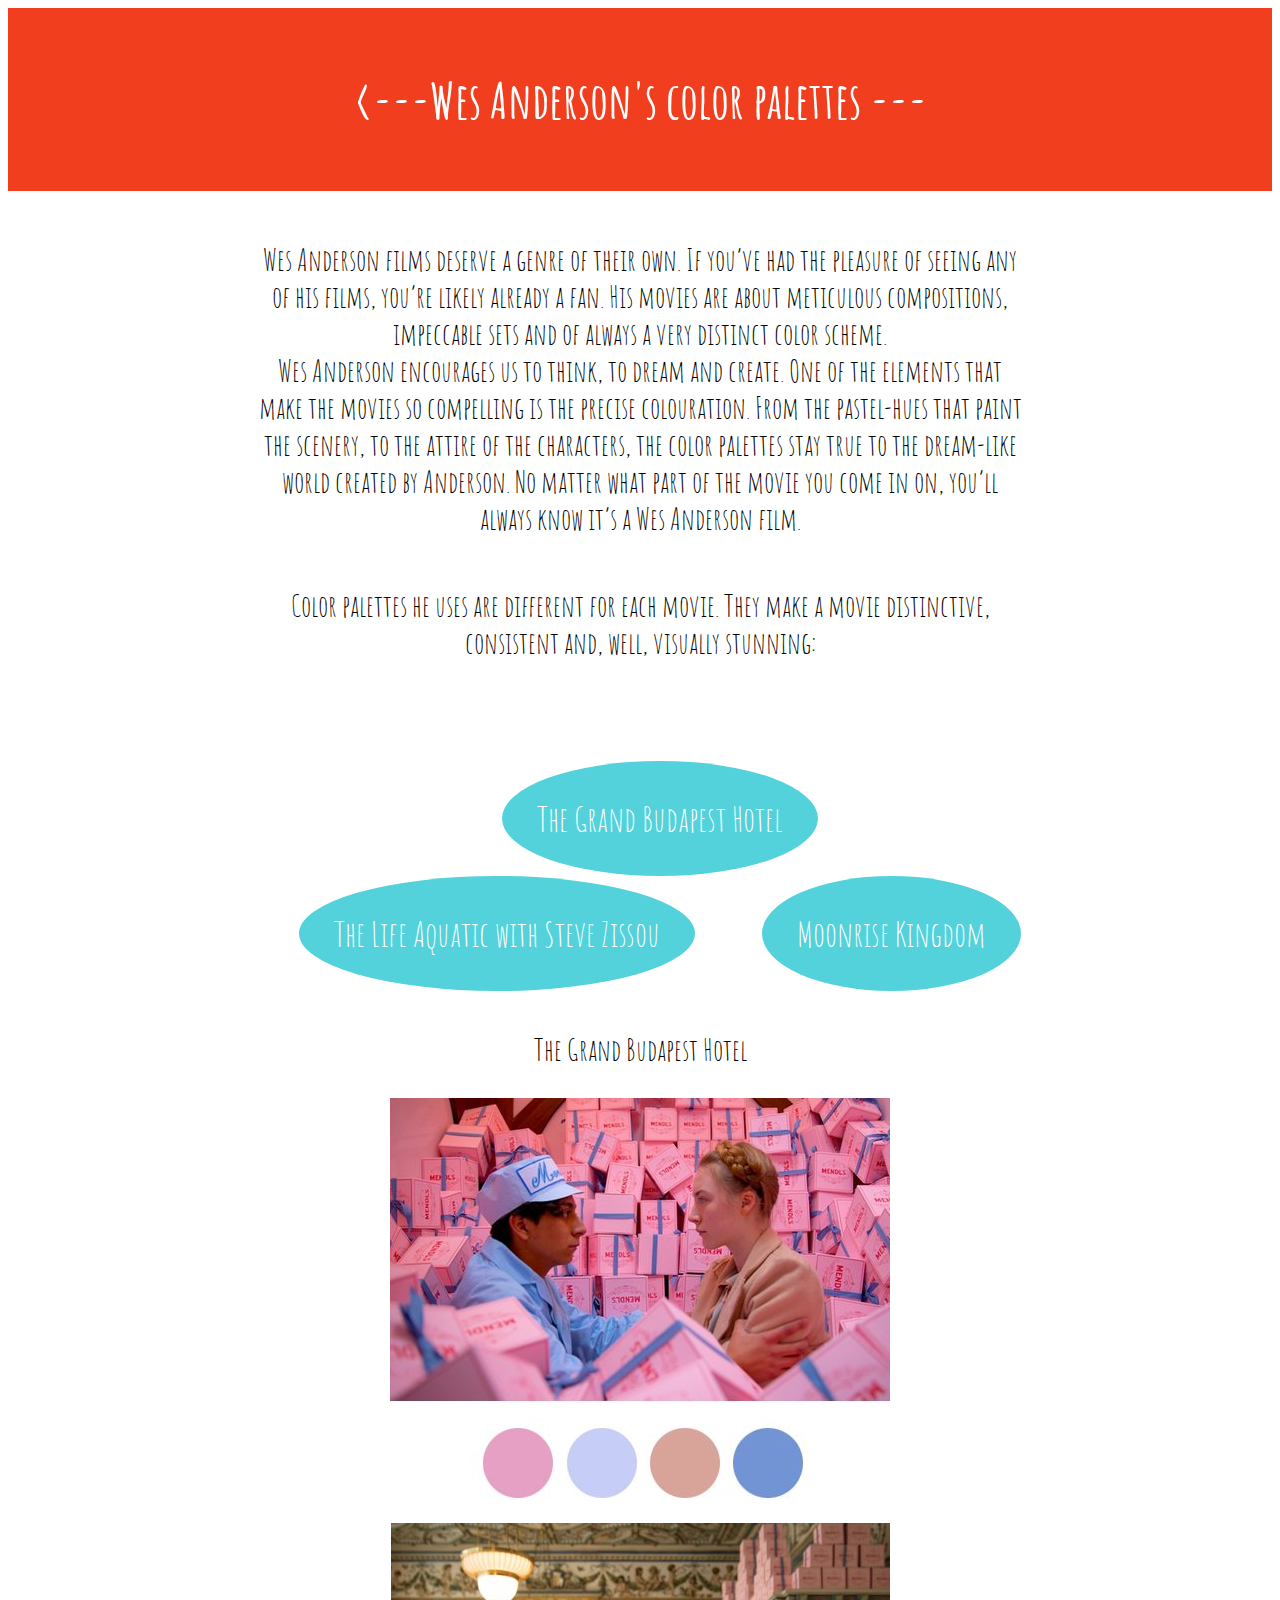
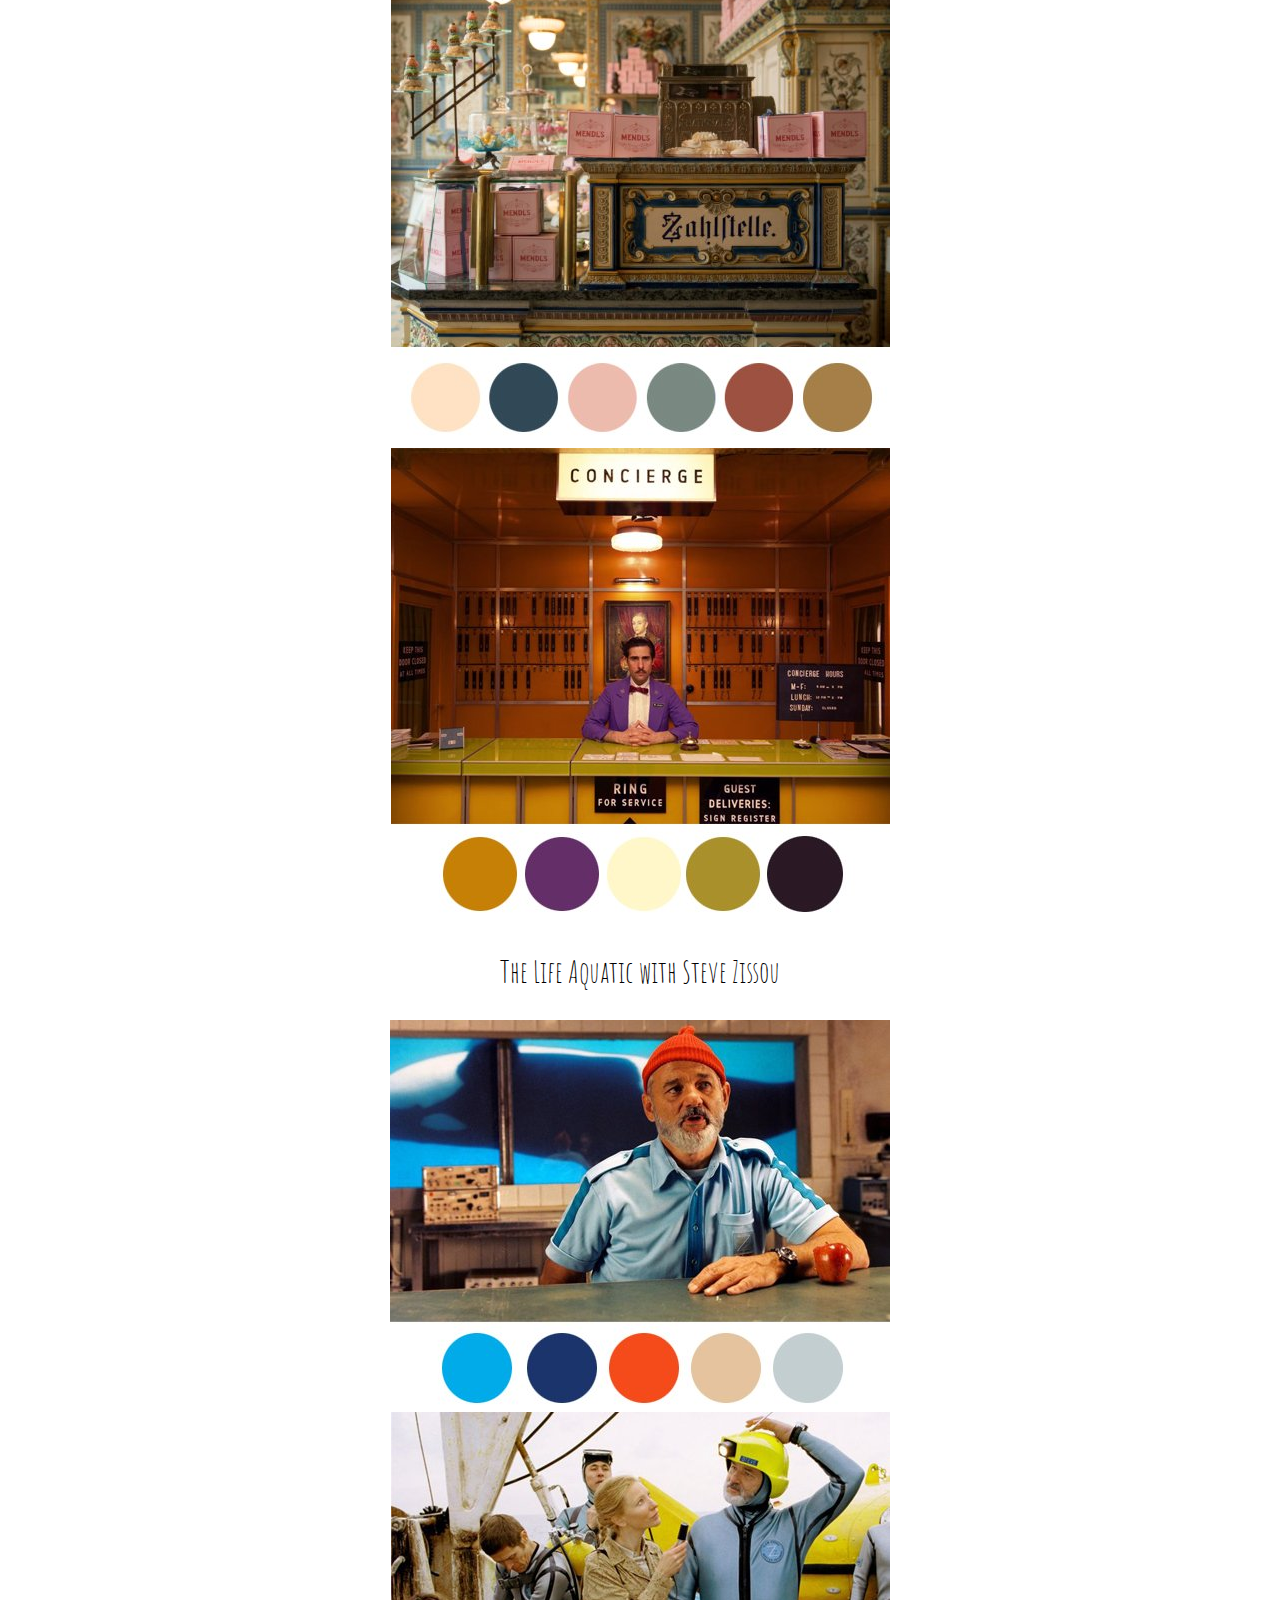
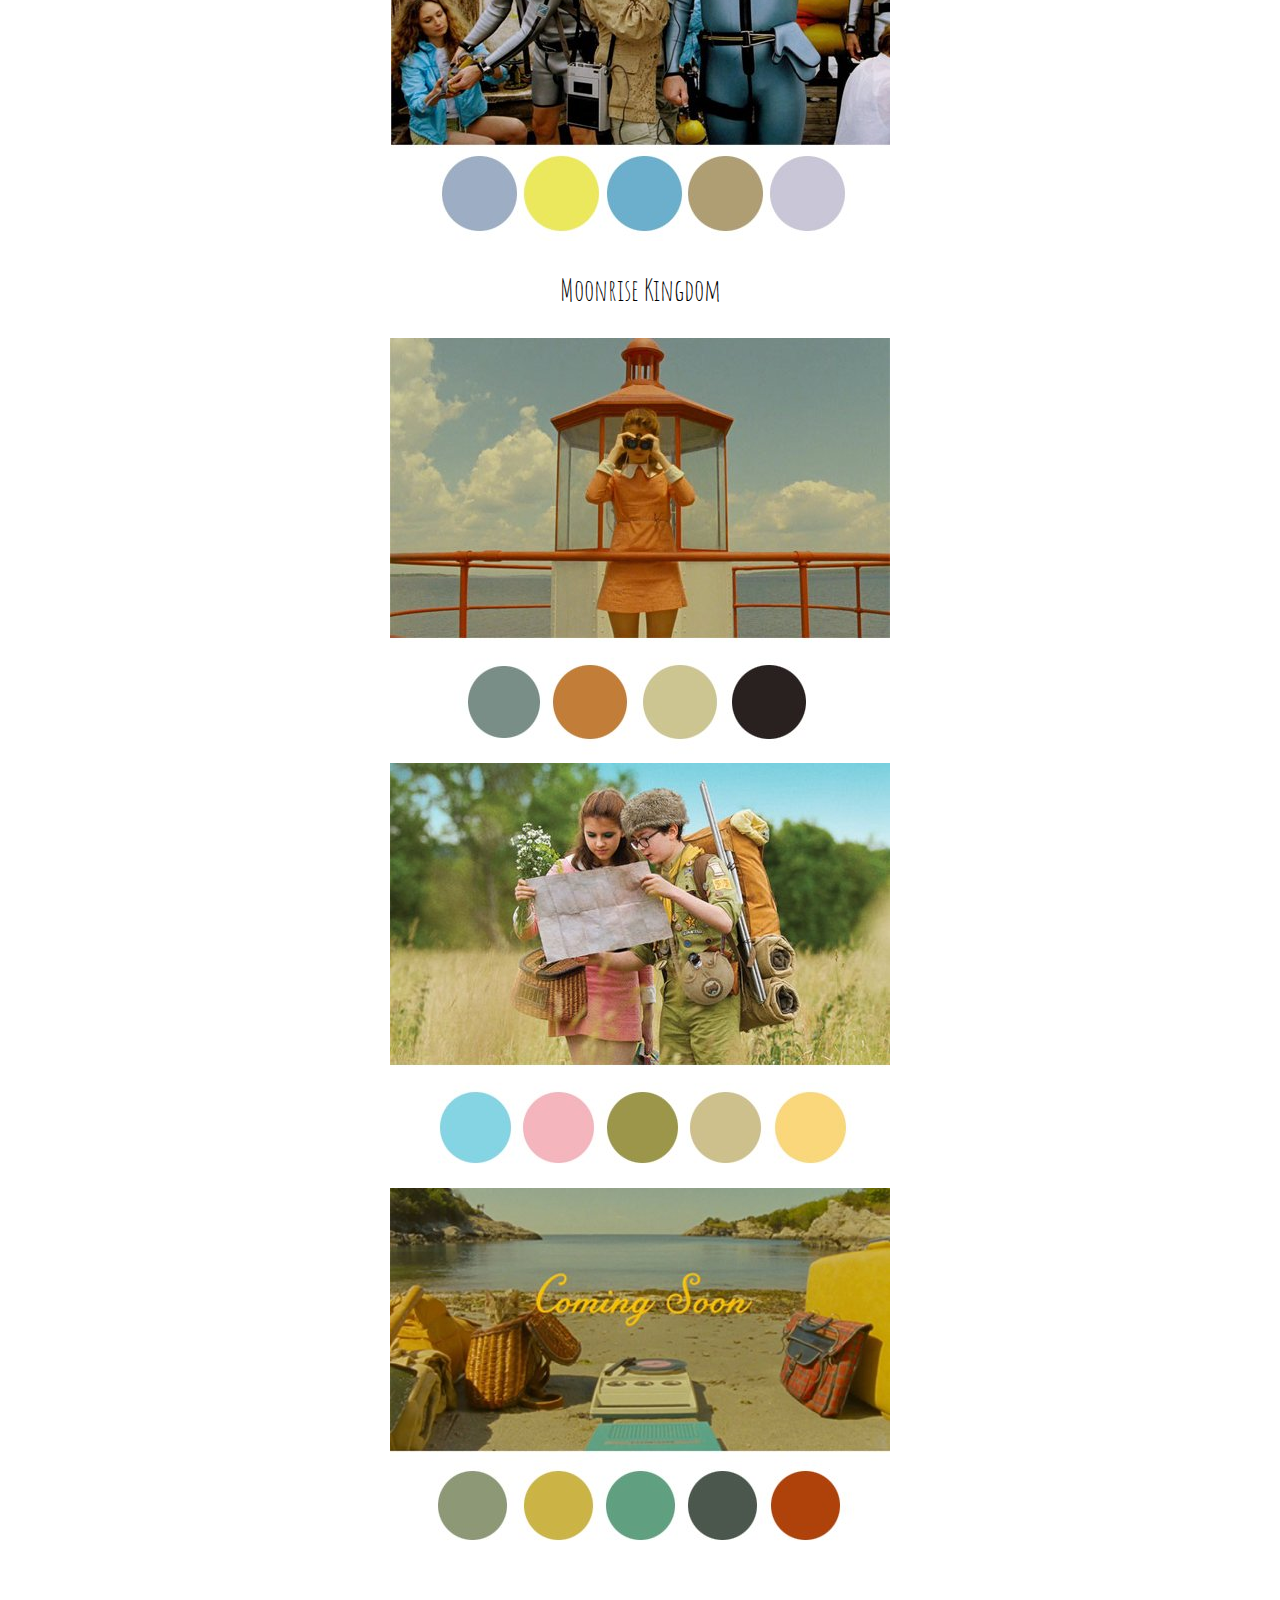
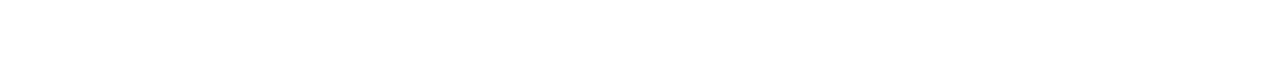
<file: colors.html>
<!DOCTYPE html>
<html lang="en">
  <head>
    <meta charset="UTF-8" />
    <meta name="viewport" content="width=device-width, initial-scale=1.0" />
    <meta http-equiv="X-UA-Compatible" content="ie=edge" />
    <link
      href="https://fonts.googleapis.com/css?family=Amatic+SC:700|Indie+Flower"
      rel="stylesheet"
    />
    <link rel="stylesheet" href="./css/style tribute.css" />
    <title>Colors</title>
  </head>

  <body>
    <h1 class="color palette">
      <a href="movies.html" class="back"><---</a>Wes Anderson's color palettes
      ---
    </h1>

    <article>
      <p>
        Wes Anderson films deserve a genre of their own. If you’ve had the
        pleasure of seeing any of his films, you’re likely already a fan. His
        movies are about meticulous compositions, impeccable sets and of always
        a very distinct color scheme.<br />
        Wes Anderson encourages us to think, to dream and create. One of the
        elements that make the movies so compelling is the precise colouration.
        From the pastel-hues that paint the scenery, to the attire of the
        characters, the color palettes stay true to the dream-like world created
        by Anderson. No matter what part of the movie you come in on, you’ll
        always know it’s a Wes Anderson film.
      </p>
      <p>
        Color palettes he uses are different for each movie. They make a movie
        distinctive, consistent and, well, visually stunning:
      </p>
      <nav>
        <ul>
          <li><a href="#GBH" class="a palette">The Grand Budapest Hotel</a></li>

          <li>
            <a href="#SZ" class="a palette"
              >The Life Aquatic with Steve Zissou
            </a>
          </li>

          <li><a href="#MK" class="a palette">Moonrise Kingdom</a></li>
        </ul>

        <figcaption class="fig palette" id="GBH">
          The Grand Budapest Hotel
        </figcaption>

        <img
          class="palette"
          id="hotel1"
          src="./pics/The-Grand-Budapest-Hotel-2.jpg"
        />

        <img
          class="palette"
          id="hotel2"
          src="./pics/The-Grand-Budapest-Hotel-21.jpg"
        />

        <img
          class="palette"
          id="hotel3"
          src="./pics/The-Grand-Budapest-Hotel-4.jpg"
        />

        <figcaption id="SZ">The Life Aquatic with Steve Zissou</figcaption>

        <img
          class="palette"
          id="SZ1"
          src="./pics/The-Life-Aquatic-with-Steve-Zissou-2.jpg"
        />

        <img
          class="palette"
          id="SZ2"
          src="./pics/The-Life-Aquatic-with-Steve-Zissou.jpg"
        />

        <figcaption id="MK">Moonrise Kingdom</figcaption>

        <img class="palette" id="MK1" src="./pics/Moonrise-Kingdom.jpg" />

        <img class="palette" id="MK2" src="./pics/Moonrise-Kingdom-3.jpg" />

        <img class="palette" id="MK3" src="./pics/Moonrise-Kingdom-2.jpg" />
      </nav>
    </article>
  </body>
</html>
</file>
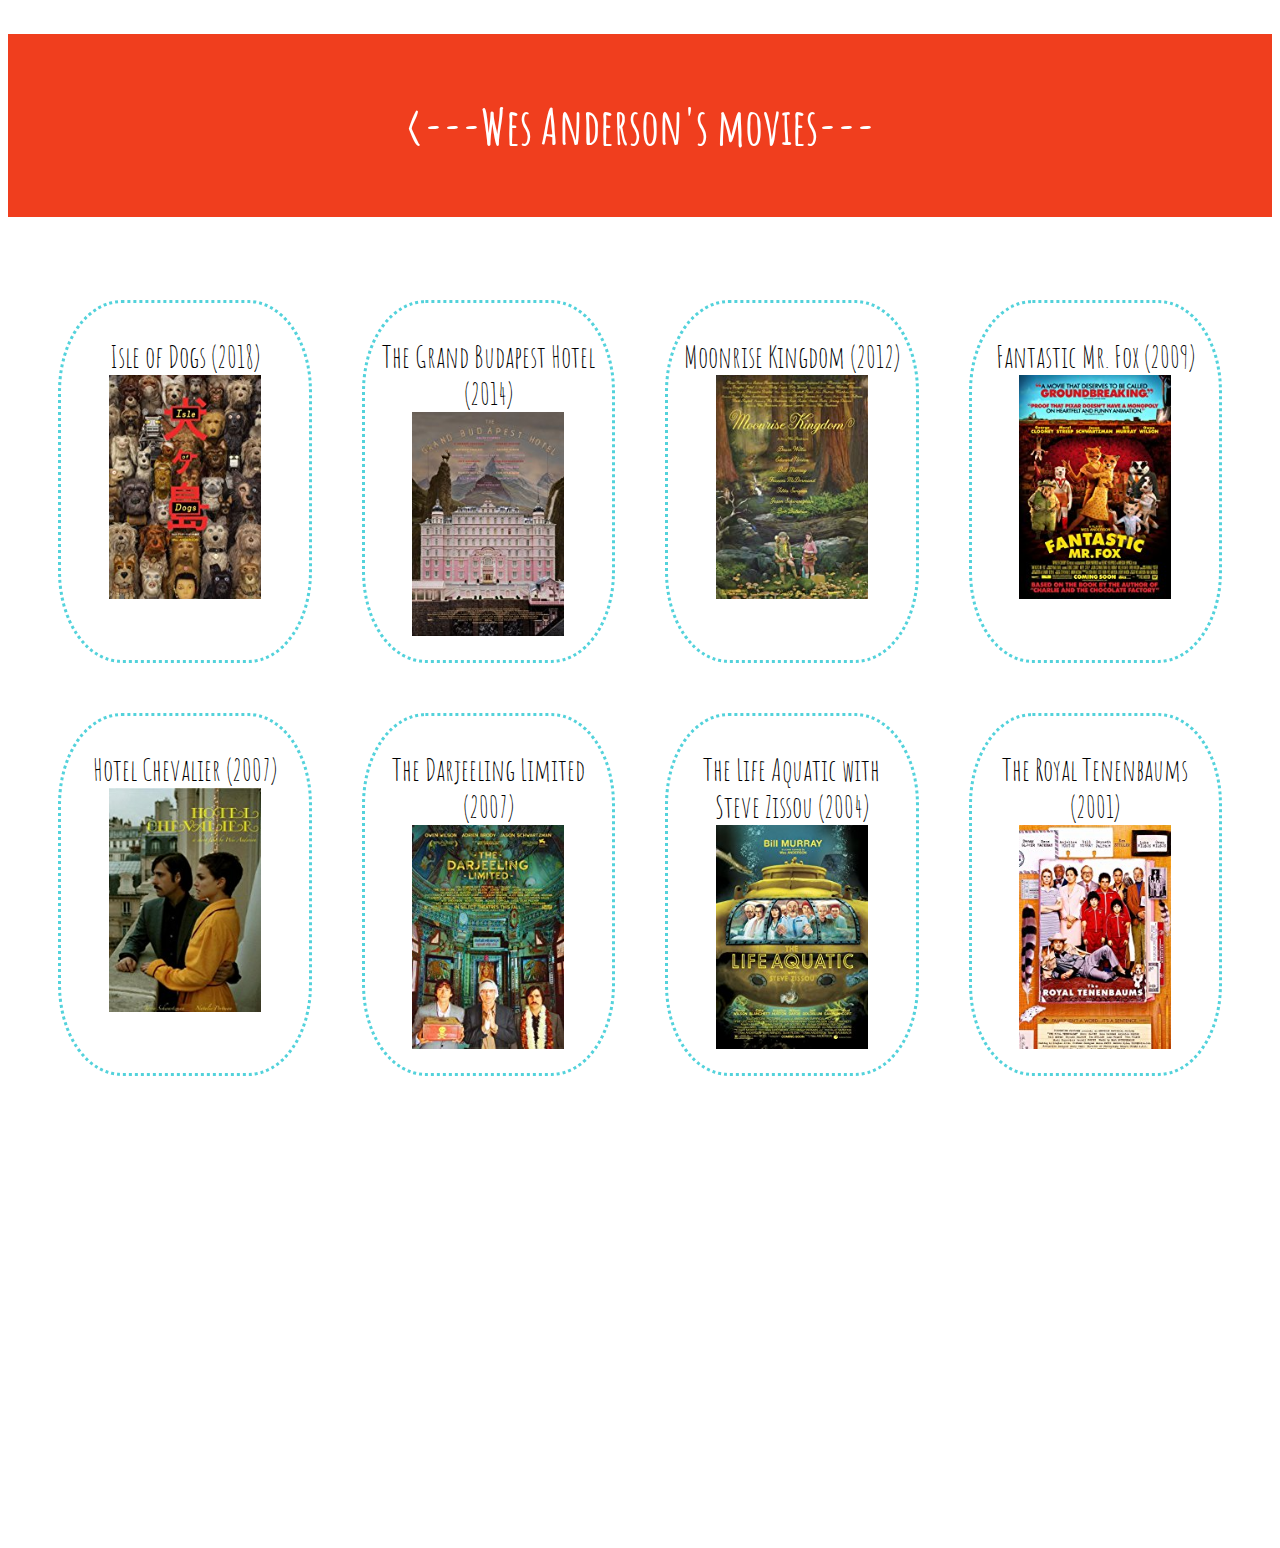
<file: movies.html>
<!DOCTYPE html>
<html lang="en">

<head>
    <meta charset="UTF-8">
    <meta name="viewport" content="width=device-width, initial-scale=1.0">
    <meta http-equiv="X-UA-Compatible" content="ie=edge">
    <link href="https://fonts.googleapis.com/css?family=Amatic+SC:700|Indie+Flower" rel="stylesheet">
    <link rel="stylesheet" href="./css/style tribute.css">
    <title>Movies</title>
</head>

<body>
    <h1> <a href="index.html" class="back"><---</a>Wes Anderson's movies---</h1>

    <div class="container">
        <div class="movies">
            <li><a href="Isle of Dogs">Isle of Dogs (2018)</a></li>
            <img src="./pics/Isle of Dogs.jpg" id="isle img" style="width: 70%; height: auto;">
        </div>

        <div class="movies">
            <li> <a href="The Grand Budapest Hotel">The Grand Budapest Hotel (2014)</a></li>
            <img src="./pics/Grand Budapest.jpg" style="width: 70%; height: auto;">
        </div>
        <div class="movies">
            <li><a href="">Moonrise Kingdom (2012)</a></li>
            <img src="./pics/Moonrise.jpg" style="width: 70%; height: auto;">
        </div>
        <div class="movies">
            <li><a href="">Fantastic Mr. Fox (2009)</a></li>
            <img src="./pics/Fantastic Fox.jpg" style="width: 70%; height: auto;">
        </div>
        <div class="movies">
            <li><a href="">Hotel Chevalier (2007)</a></li>
            <img src="./pics/Hotel Chevalier.jpg" style="width: 70%; height: auto;">
        </div>
        <div class="movies">
            <li><a href="">The Darjeeling Limited (2007)</a></li>
            <img src="./pics/Darjeeling.jpg" style="width: 70%; height: auto;">
        </div>
        <div class="movies">
            <li><a href="">The Life Aquatic with Steve Zissou (2004)</a></li>
            <img src="./pics/Steve Zissou.jpg" style="width: 70%; height: auto;">
        </div>

    <div class="movies">
        <li><a href="">The Royal Tenenbaums (2001)</a></li>
        <img src="./pics/Royal.jpg" style="width: 70%; height: auto;">
    </div>


    

    </div>

    </div>
    </ul>
    </nav>








</body>
</file>
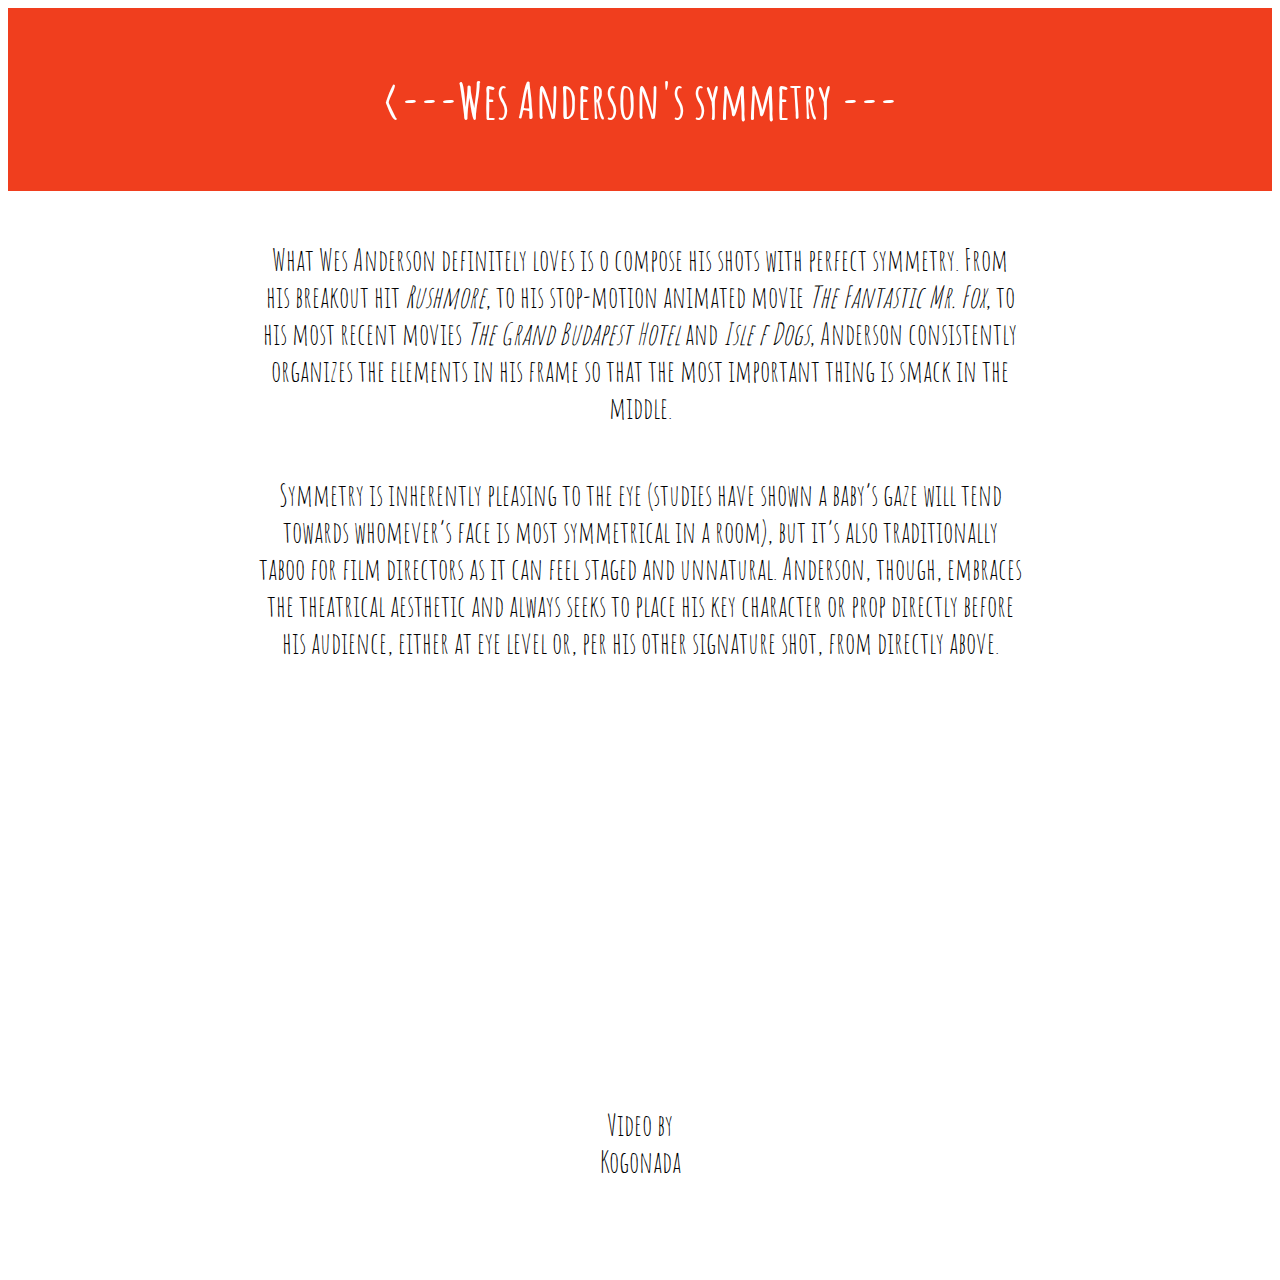
<file: symetry.html>
<!DOCTYPE html>
<html lang="en">
<head>
    <meta charset="UTF-8">
    <meta name="viewport" content="width=device-width, initial-scale=1.0">
    <meta http-equiv="X-UA-Compatible" content="ie=edge">
    <link
      href="https://fonts.googleapis.com/css?family=Amatic+SC:700|Indie+Flower"
      rel="stylesheet"
    />
    <link rel="stylesheet" href="./css/style tribute.css" />
    <title>Symmetry</title>
  </head>

  <body>
    <h1 class="color palette">
      <a href="colors.html" class="back"><---</a>Wes Anderson's symmetry ---</h1>
</head>
<article>
<p>What Wes Anderson definitely loves is o compose his shots with perfect symmetry. From his breakout hit <em>Rushmore</em>, to his stop-motion animated movie <em>The Fantastic Mr. Fox</em>, to his most recent movies <em>The Grand Budapest Hotel</em> and <em>Isle f Dogs</em>, Anderson consistently organizes the elements in his frame so that the most important thing is smack in the middle.</p>
<p>Symmetry is inherently pleasing to the eye (studies have shown a baby’s gaze will tend towards whomever’s face is most symmetrical in a room), but it’s also traditionally taboo for film directors as it can feel staged and unnatural. Anderson, though, embraces the theatrical aesthetic and always seeks to place his key character or prop directly before his audience, either at eye level or, per his other signature shot, from directly above.</p>


<iframe src="https://player.vimeo.com/video/89302848" width="640" height="385" frameborder="0"></iframe>

<figcaption>Video by <a href="http://kogonada.com/" target="_blank">Kogonada</a></figcaption>

</article>



<body>
    
</body>
</html>
</file>
<file: css/style tribute.css>
h1 {
  color: white;
  background-color: rgb(240, 62, 30);
  text-align: center;
  padding: 1.2em;
  margin: auto 10 px;
  font-family: "Amatic SC", cursive;
  font-size: 50px;
}

nav {
  text-align: center;
  padding: 10px 0;
  margin: 10px 0 0;
}

nav ul {
  list-style: none;
  text-align: center;
}
nav li {
  display: inline-block;
}

.a.palette {
  display: inline-block;
  border-radius: 50%;
  margin: auto 30px;
  transition: all 0.2s ease-in;
}

nav a {
  display: inline-block;
  color: white;
  background-color: rgb(83, 210, 219);

  padding: 1em;
  margin: 10px 10px;
  border-radius: 40%;
  text-decoration: none;
  list-style: none;
  font-family: "Amatic SC", cursive;
  font-size: 35px;
}

nav a:hover {
  background-color: rgb(240, 62, 30);
  color: white;
  transform: scale(1.1);
  transition: all 0.2s ease-in;
}

#img-div {
  display: block;
  width: 500px;
  margin: 20px auto;
  border-radius: 50%;
  text-align: center;
}

#drawing {
  display: block;
  max-width: 100%;
  border-radius: 50%;
  box-shadow: 8px -5px 20px rgba(0, 0, 0, 0.23), 0 6px 6px rgba(0, 0, 0, 0.18);
}

.palette {
  display: block;
  text-align: center;
  margin: auto auto;
}

.fig.palette {
  margin: 30px auto;
  text-align: center;
  font-family: "Amatic SC", cursive;
  font-size: 30px;
}

#SZ {
  margin: 30px auto;
  text-align: center;
  font-family: "Amatic SC", cursive;
  font-size: 30px;
}

#MK {
  margin: 30px auto;
  text-align: center;
  font-family: "Amatic SC", cursive;
  font-size: 30px;
}

.img-caption {
  text-align: center;
  font-family: "Amatic SC", cursive;
  font-size: 20px;
}

article {
  text-align: center;
  font-family: "Amatic SC", cursive;
  font-size: 40px;
  margin-left: 200px;
  margin-right: 200px;
  margin-bottom: 100px;
  min-width: 400px;
  display: block;
}

#tribute-info {
  text-align: center;
  font-family: "Amatic SC", cursive;
  font-size: 40px;
  margin-left: 400px;
  margin-right: 400px;
  margin-bottom: 100px;
  min-width: 400px;
  display: block;
}

p {
  text-align: center;
  font-family: "Amatic SC", cursive;
  font-size: 30px;
  margin: 50px 50px;
}

a {
  display: block;
  text-align: center;
  color: black;
  text-decoration: none;
  font-family: "Amatic SC", cursive;
  font-size: 30px;
}

a:hover {
  font-size: 35px;
}

.container {
  display: grid;
  grid-template-columns: 1fr 1fr 1fr 1fr;
  grid-template-rows: 1fr 1fr 1fr;
  padding: 50px;
  grid-gap: 50px;

  text-align: center;
  list-style: none;
}

.movies {
  height: auto;
  width: auto;
  text-align: center;
  list-style: none;
  display: inline-block;
  position: relative;
  border: 3px dotted rgb(83, 210, 219);
  border-radius: 25%;
  padding-bottom: 20px;
  padding-top: 35px;
  padding-left: 15px;
  padding-right: 15px;
}

.back {
  display: inline;
  color: white;
  font-size: 50px;
}

.back:hover {
  transition: all 0.2s ease-in;
}

#tribute-link {
  margin: 0 auto;
}

p.footer {
  text-align: end;
  font-size: 25px;
  margin: 10px 10px;
}
figcaption {
  font-size: 30px;
}
</file>
